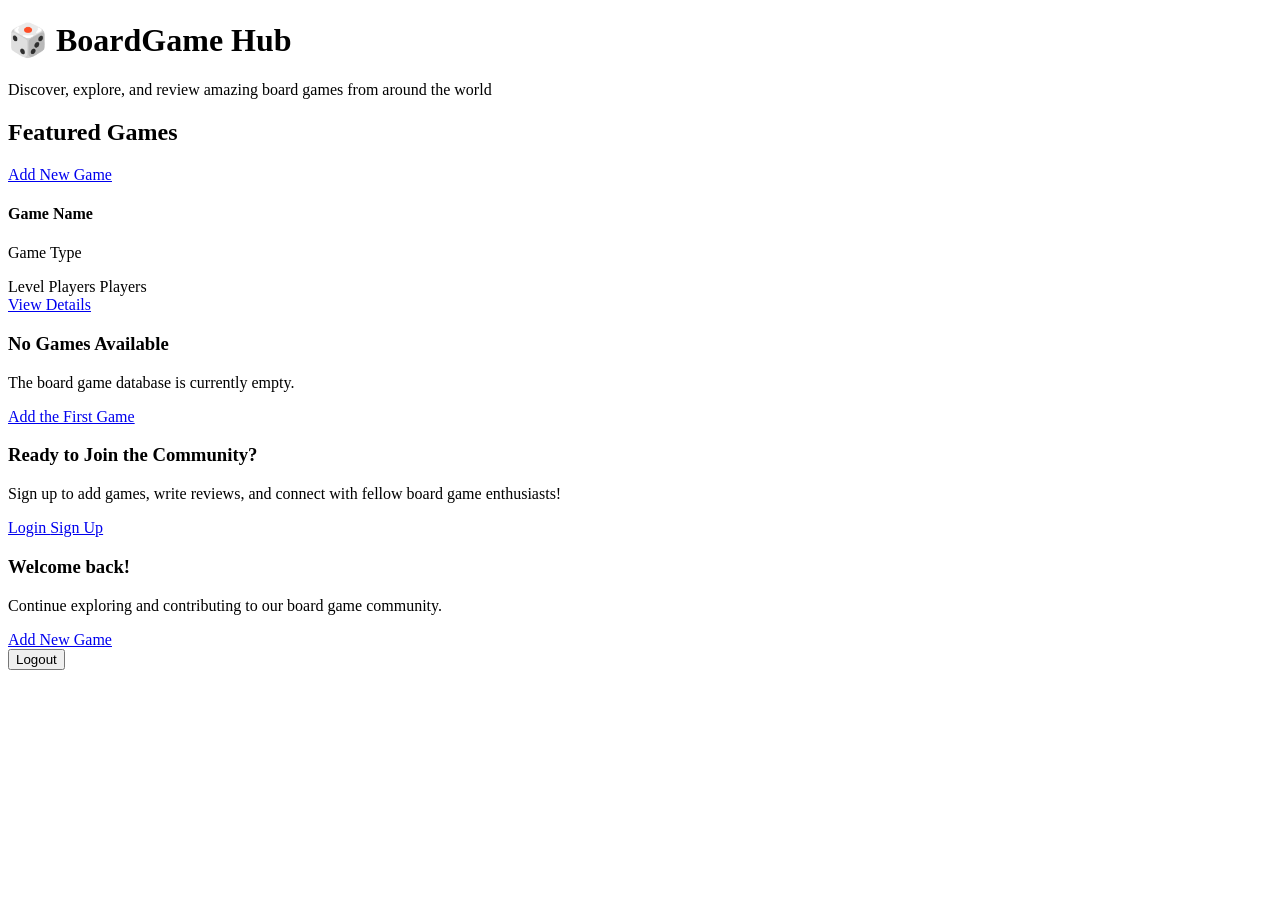
<file: src/main/resources/templates/index.html>
<!DOCTYPE html>
<html lang="en" xmlns:th="http://www.thymeleaf.org"
    xmlns:sec="https://www.thymeleaf.org/thymeleaf-extras-springsecurity5" data-bs-theme="light">


<head th:replace="fragments/header.html :: html-head(title='Boardgame Home')"></head>

<body>
    <nav th:replace="fragments/links :: nav.navigation-links"></nav>

    <main class="container">
        <!-- Hero Section -->
        <div class="hero-section fade-in">
            <h1 class="text-gradient">🎲 BoardGame Hub</h1>
            <p class="lead">Discover, explore, and review amazing board games from around the world</p>
        </div>

        <!-- Error Messages -->
        <div id="error" class="fade-in">
            <div th:if="${userAddedMsg}" class="success">
                <i class="fas fa-check-circle me-2"></i>
                <span th:text="${userAddedMsg}"></span>
            </div>
        </div>

        <!-- Board Games Section -->
        <div class="row">
            <div class="col-12">
                <div class="d-flex justify-content-between align-items-center mb-4">
                    <h2 class="text-gradient mb-0">
                        <i class="fas fa-gamepad me-2"></i>
                        Featured Games
                    </h2>
                    <div sec:authorize="hasRole('ROLE_USER') || hasRole('ROLE_MANAGER')">
                        <a href="#" th:href="@{/secured/addBoardGame}" class="btn btn-primary">
                            <i class="fas fa-plus me-2"></i>
                            Add New Game
                        </a>
                    </div>
                </div>

                <!-- Games Grid -->
                <div th:unless="${boardgames.empty}" class="row">
                    <div class="col-lg-4 col-md-6 mb-4" th:each="boardgame : ${boardgames}">
                        <div class="game-card fade-in-up">
                            <div class="card-body text-center">
                                <div class="mb-3">
                                    <i class="fas fa-dice-d20 fa-3x text-primary"></i>
                                </div>
                                <h4 class="card-title" th:text="${boardgame.name}">Game Name</h4>
                                <p class="card-text text-muted" th:text="|${boardgame.gameType}|">Game Type</p>
                                <div class="d-flex justify-content-center gap-2 mb-3">
                                    <span class="badge bg-primary" th:text="|Level: ${boardgame.level}|">Level</span>
                                    <span class="badge bg-secondary" th:if="${boardgame.maxPlayers} != '+'" 
                                          th:text="|${boardgame.minPlayers}-${boardgame.maxPlayers} players|">Players</span>
                                    <span class="badge bg-secondary" th:if="${boardgame.maxPlayers} == '+'" 
                                          th:text="|${boardgame.minPlayers}+ players|">Players</span>
                                </div>
                                <a href="#" th:href='@{|/${boardgame.id}|}' class="btn btn-outline-primary">
                                    <i class="fas fa-info-circle me-2"></i>
                                    View Details
                                </a>
                            </div>
                        </div>
                    </div>
                </div>

                <!-- Empty State -->
                <div th:if="${boardgames.empty}" class="text-center py-5">
                    <div class="fade-in">
                        <i class="fas fa-gamepad fa-4x text-muted mb-4"></i>
                        <h3 class="text-muted">No Games Available</h3>
                        <p class="text-muted">The board game database is currently empty.</p>
                        <div sec:authorize="hasRole('ROLE_USER') || hasRole('ROLE_MANAGER')">
                            <a href="#" th:href="@{/secured/addBoardGame}" class="btn btn-primary">
                                <i class="fas fa-plus me-2"></i>
                                Add the First Game
                            </a>
                        </div>
                    </div>
                </div>
            </div>
        </div>

        <!-- Call to Action Section -->
        <div class="row mt-5">
            <div class="col-12">
                <div class="text-center">
                    <div sec:authorize="!hasRole('ROLE_USER')" class="fade-in">
                        <h3 class="mb-4">Ready to Join the Community?</h3>
                        <p class="lead mb-4">Sign up to add games, write reviews, and connect with fellow board game enthusiasts!</p>
                        <div class="d-flex justify-content-center gap-3 flex-wrap">
                            <a href="#" th:href="@{/login}" class="btn btn-primary btn-lg">
                                <i class="fas fa-sign-in-alt me-2"></i>
                                Login
                            </a>
                            <a href="#" th:href="@{/newUser}" class="btn btn-outline-primary btn-lg">
                                <i class="fas fa-user-plus me-2"></i>
                                Sign Up
                            </a>
                        </div>
                    </div>
                    
                    <div sec:authorize="hasRole('ROLE_USER') || hasRole('ROLE_MANAGER')" class="fade-in">
                        <h3 class="mb-4">Welcome back!</h3>
                        <p class="lead mb-4">Continue exploring and contributing to our board game community.</p>
                        <div class="d-flex justify-content-center gap-3 flex-wrap">
                            <a href="#" th:href="@{/secured/addBoardGame}" class="btn btn-primary btn-lg">
                                <i class="fas fa-plus me-2"></i>
                                Add New Game
                            </a>
                            <form action="#" th:action="@{/logout}" method="post" class="d-inline">
                                <button type="submit" class="btn btn-outline-secondary btn-lg">
                                    <i class="fas fa-sign-out-alt me-2"></i>
                                    Logout
                                </button>
                            </form>
                        </div>
                    </div>
                </div>
            </div>
        </div>
    </main>
    <div class="b-example-divider border border-light"></div>

    <div th:include="fragments/links :: div.bottom-links"></div>
    <div th:replace="fragments/footer.html :: page-footer"></div>
</body>

</html>
</file>
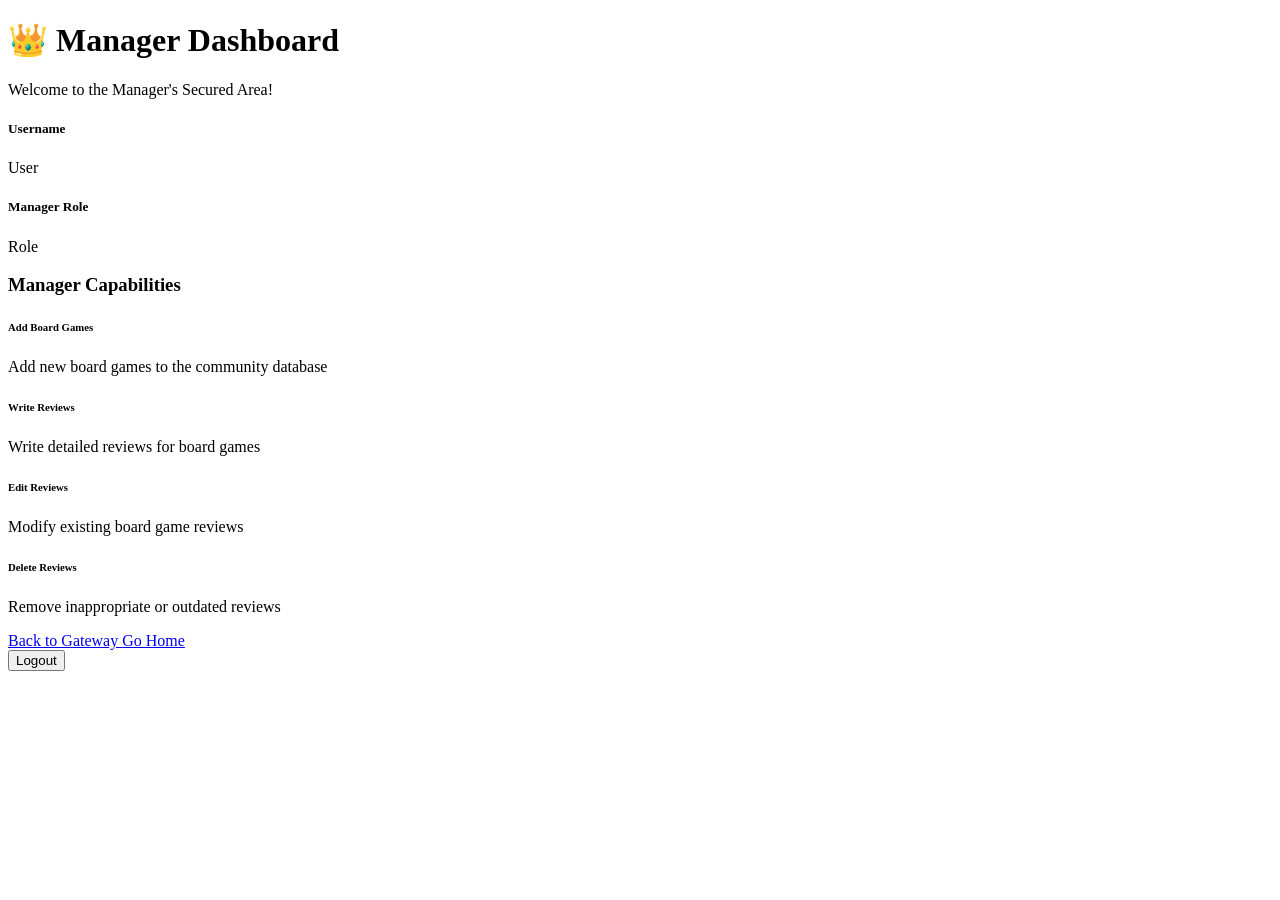
<file: src/main/resources/templates/secured/manager/index.html>
<!DOCTYPE html>
<html xmlns:th="http://www.thymleaf.org">

<head th:replace="fragments/header.html :: html-head(title='Managers Secured Area')"></head>

<body>
    <nav th:replace="fragments/links :: nav.navigation-links"></nav>
    <main class="container">
        <div class="row justify-content-center">
            <div class="col-lg-8">
                <!-- Manager Header -->
                <div class="hero-section fade-in">
                    <h1 class="text-gradient">👑 Manager Dashboard</h1>
                    <p class="lead">Welcome to the Manager's Secured Area!</p>
                </div>

                <!-- User Info Card -->
                <div class="game-info-card fade-in-up">
                    <div class="row">
                        <div class="col-md-6 mb-4">
                            <div class="info-item">
                                <h5>
                                    <i class="fas fa-user me-2 text-primary"></i>
                                    Username
                                </h5>
                                <p class="mb-0 fw-bold" sec:authentication="name">User</p>
                            </div>
                        </div>
                        <div class="col-md-6 mb-4">
                            <div class="info-item">
                                <h5>
                                    <i class="fas fa-crown me-2 text-warning"></i>
                                    Manager Role
                                </h5>
                                <p class="mb-0 fw-bold" sec:authentication="principal.authorities">Role</p>
                            </div>
                        </div>
                    </div>
                </div>

                <!-- Manager Capabilities -->
                <div class="game-info-card fade-in-up">
                    <h3 class="text-gradient mb-4">
                        <i class="fas fa-tasks me-2"></i>
                        Manager Capabilities
                    </h3>
                    <div class="row">
                        <div class="col-md-6 mb-3">
                            <div class="info-item">
                                <h6 class="text-primary">
                                    <i class="fas fa-plus-circle me-2"></i>
                                    Add Board Games
                                </h6>
                                <p class="mb-0 text-muted">Add new board games to the community database</p>
                            </div>
                        </div>
                        <div class="col-md-6 mb-3">
                            <div class="info-item">
                                <h6 class="text-primary">
                                    <i class="fas fa-edit me-2"></i>
                                    Write Reviews
                                </h6>
                                <p class="mb-0 text-muted">Write detailed reviews for board games</p>
                            </div>
                        </div>
                        <div class="col-md-6 mb-3">
                            <div class="info-item">
                                <h6 class="text-primary">
                                    <i class="fas fa-pencil-alt me-2"></i>
                                    Edit Reviews
                                </h6>
                                <p class="mb-0 text-muted">Modify existing board game reviews</p>
                            </div>
                        </div>
                        <div class="col-md-6 mb-3">
                            <div class="info-item">
                                <h6 class="text-primary">
                                    <i class="fas fa-trash me-2"></i>
                                    Delete Reviews
                                </h6>
                                <p class="mb-0 text-muted">Remove inappropriate or outdated reviews</p>
                            </div>
                        </div>
                    </div>
                </div>

                <!-- Action Buttons -->
                <div class="text-center mt-5 fade-in">
                    <div class="d-flex justify-content-center gap-3 flex-wrap">
                        <a href="#" th:href="@{/secured}" class="btn btn-outline-secondary">
                            <i class="fas fa-arrow-left me-2"></i>
                            Back to Gateway
                        </a>
                        <a href="#" th:href="@{/}" class="btn btn-outline-primary">
                            <i class="fas fa-home me-2"></i>
                            Go Home
                        </a>
                        <form action="#" th:action="@{/logout}" method="post" class="d-inline">
                            <button type="submit" class="btn btn-outline-danger">
                                <i class="fas fa-sign-out-alt me-2"></i>
                                Logout
                            </button>
                        </form>
                    </div>
                </div>
            </div>
        </div>
    </main>
    <div class="b-example-divider border border-light"></div>
    <div th:include="fragments/links :: div.bottom-links"></div>
    <div th:replace="fragments/footer.html :: page-footer"></div>
</body>

</html>
</file>
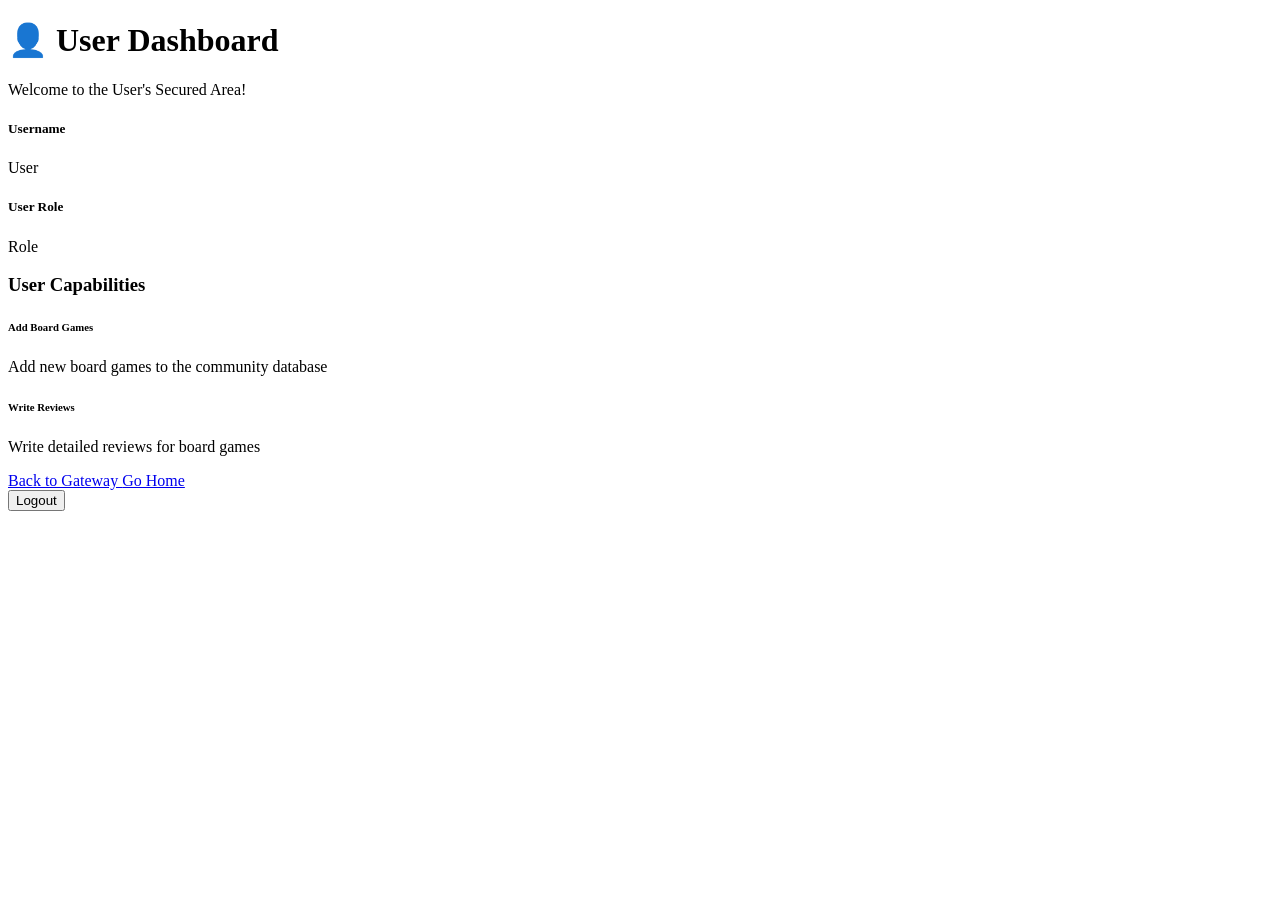
<file: src/main/resources/templates/secured/user/index.html>
<!DOCTYPE html>
<html lang="en" xmlns:th="https://www.thymeleaf.org"
    xmlns:sec="https://www.thymeleaf.org/thymeleaf-extras-springsecurity5">

<head th:replace="fragments/header.html :: html-head(title='User Area!')"></head>

<body>
    <nav th:replace="fragments/links :: nav.navigation-links"></nav>
    <main class="container">
        <div class="row justify-content-center">
            <div class="col-lg-8">
                <!-- User Header -->
                <div class="hero-section fade-in">
                    <h1 class="text-gradient">👤 User Dashboard</h1>
                    <p class="lead">Welcome to the User's Secured Area!</p>
                </div>

                <!-- User Info Card -->
                <div class="game-info-card fade-in-up">
                    <div class="row">
                        <div class="col-md-6 mb-4">
                            <div class="info-item">
                                <h5>
                                    <i class="fas fa-user me-2 text-primary"></i>
                                    Username
                                </h5>
                                <p class="mb-0 fw-bold" sec:authentication="name">User</p>
                            </div>
                        </div>
                        <div class="col-md-6 mb-4">
                            <div class="info-item">
                                <h5>
                                    <i class="fas fa-shield-alt me-2 text-success"></i>
                                    User Role
                                </h5>
                                <p class="mb-0 fw-bold" sec:authentication="principal.authorities">Role</p>
                            </div>
                        </div>
                    </div>
                </div>

                <!-- User Capabilities -->
                <div class="game-info-card fade-in-up">
                    <h3 class="text-gradient mb-4">
                        <i class="fas fa-tasks me-2"></i>
                        User Capabilities
                    </h3>
                    <div class="row">
                        <div class="col-md-6 mb-3">
                            <div class="info-item">
                                <h6 class="text-primary">
                                    <i class="fas fa-plus-circle me-2"></i>
                                    Add Board Games
                                </h6>
                                <p class="mb-0 text-muted">Add new board games to the community database</p>
                            </div>
                        </div>
                        <div class="col-md-6 mb-3">
                            <div class="info-item">
                                <h6 class="text-primary">
                                    <i class="fas fa-edit me-2"></i>
                                    Write Reviews
                                </h6>
                                <p class="mb-0 text-muted">Write detailed reviews for board games</p>
                            </div>
                        </div>
                    </div>
                </div>

                <!-- Action Buttons -->
                <div class="text-center mt-5 fade-in">
                    <div class="d-flex justify-content-center gap-3 flex-wrap">
                        <a href="#" th:href="@{/secured}" class="btn btn-outline-secondary">
                            <i class="fas fa-arrow-left me-2"></i>
                            Back to Gateway
                        </a>
                        <a href="#" th:href="@{/}" class="btn btn-outline-primary">
                            <i class="fas fa-home me-2"></i>
                            Go Home
                        </a>
                        <form action="#" th:action="@{/logout}" method="post" class="d-inline">
                            <button type="submit" class="btn btn-outline-danger">
                                <i class="fas fa-sign-out-alt me-2"></i>
                                Logout
                            </button>
                        </form>
                    </div>
                </div>
            </div>
        </div>
    </main>
    <div class="b-example-divider border border-light"></div>
    <div th:include="fragments/links :: div.bottom-links"></div>
    <div th:replace="fragments/footer.html :: page-footer"></div>
</body>

</html>
</file>
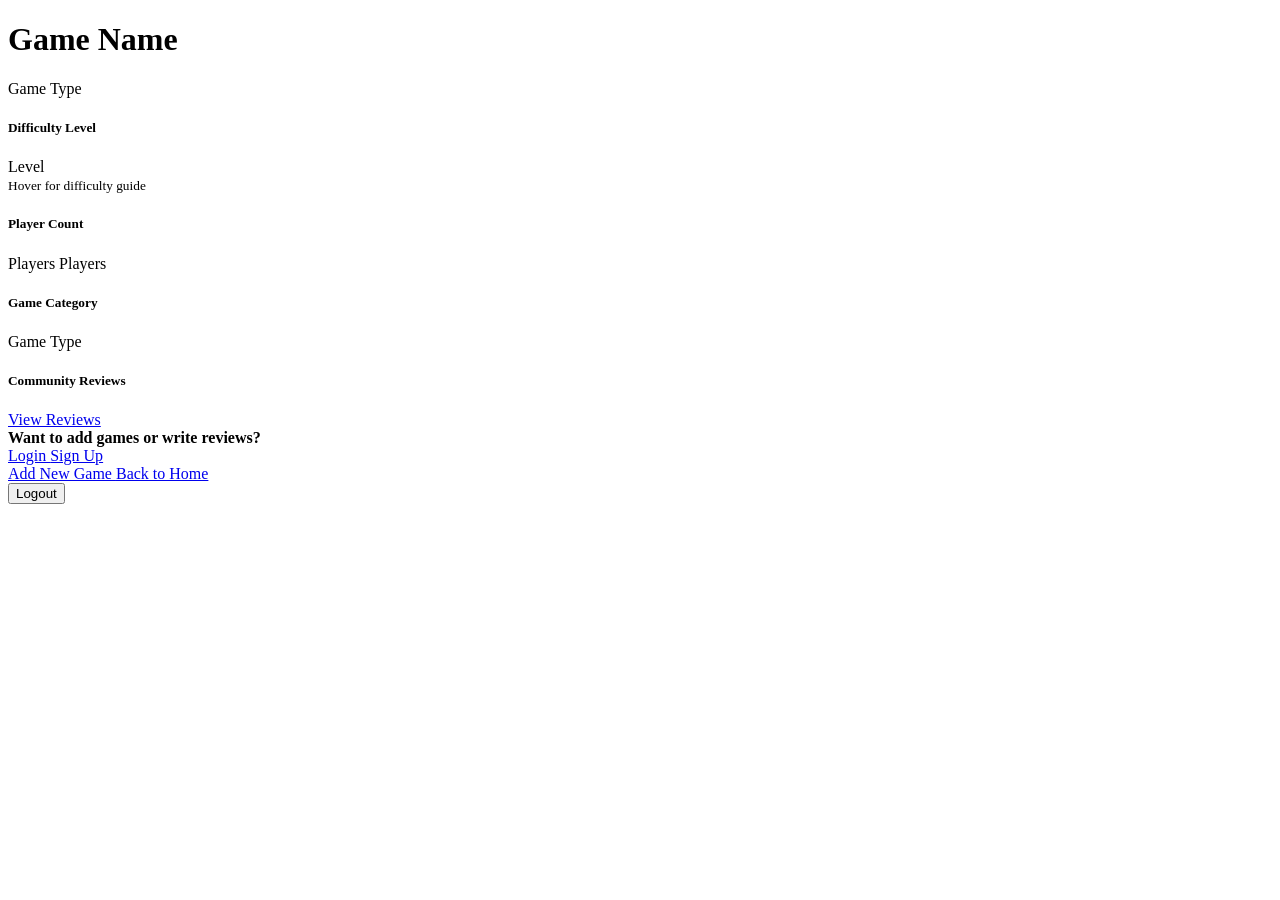
<file: src/main/resources/templates/boardgame.html>
<!DOCTYPE html>
<html lang="en" xmlns:th="http://www.thymeleaf.org">

<head th:replace="fragments/header.html :: html-head(title=|${boardgame.name}|)"></head>

<body>
    <nav th:replace="fragments/links :: nav.navigation-links"></nav>
    <main class="container">
        <div class="row justify-content-center">
            <div class="col-lg-8">
                <!-- Game Header -->
                <div class="text-center mb-5 fade-in">
                    <div class="mb-4">
                        <i class="fas fa-dice-d20 fa-4x text-primary"></i>
                    </div>
                    <h1 class="text-gradient" th:text="${boardgame.name}">Game Name</h1>
                    <p class="lead text-muted" th:text="|${boardgame.gameType}|">Game Type</p>
                </div>

                <!-- Game Information Card -->
                <div class="game-info-card fade-in-up">
                    <div class="row">
                        <div class="col-md-6 mb-4">
                            <div class="info-item">
                                <h5>
                                    <i class="fas fa-signal me-2 text-primary"></i>
                                    Difficulty Level
                                </h5>
                                <div class="d-flex align-items-center mt-2">
                                    <div class="me-3">
                                        <span class="badge bg-primary fs-6" th:text="${boardgame.level}">Level</span>
                                    </div>
                                    <small class="text-muted" title="1 - Very easy, 2 - Easy, 3 - Medium, 4 - Difficult, 5 - Very Difficult">
                                        <i class="fas fa-info-circle me-1"></i>
                                        Hover for difficulty guide
                                    </small>
                                </div>
                            </div>
                        </div>
                        
                        <div class="col-md-6 mb-4">
                            <div class="info-item">
                                <h5>
                                    <i class="fas fa-users me-2 text-primary"></i>
                                    Player Count
                                </h5>
                                <div class="mt-2">
                                    <span class="badge bg-secondary fs-6" th:unless="${boardgame.maxPlayers} == '+'" 
                                          th:text="|${boardgame.minPlayers} - ${boardgame.maxPlayers} players|">Players</span>
                                    <span class="badge bg-secondary fs-6" th:if="${boardgame.maxPlayers} == '+'" 
                                          th:text="|${boardgame.minPlayers}+ players|">Players</span>
                                </div>
                            </div>
                        </div>
                        
                        <div class="col-md-6 mb-4">
                            <div class="info-item">
                                <h5>
                                    <i class="fas fa-tags me-2 text-primary"></i>
                                    Game Category
                                </h5>
                                <div class="mt-2">
                                    <span class="badge bg-info fs-6" th:text="${boardgame.gameType}">Game Type</span>
                                </div>
                            </div>
                        </div>
                        
                        <div class="col-md-6 mb-4">
                            <div class="info-item">
                                <h5>
                                    <i class="fas fa-star me-2 text-primary"></i>
                                    Community Reviews
                                </h5>
                                <div class="mt-2">
                                    <a href="#" th:href="@{|/${boardgame.id}/reviews|}" class="btn btn-outline-primary">
                                        <i class="fas fa-comments me-2"></i>
                                        View Reviews
                                    </a>
                                </div>
                            </div>
                        </div>
                    </div>
                </div>

                <!-- Action Buttons -->
                <div class="text-center mt-5 fade-in">
                    <div sec:authorize="!hasRole('ROLE_USER')">
                        <div class="alert alert-info">
                            <i class="fas fa-info-circle me-2"></i>
                            <strong>Want to add games or write reviews?</strong>
                        </div>
                        <div class="d-flex justify-content-center gap-3 flex-wrap">
                            <a href="#" th:href="@{/login}" class="btn btn-primary">
                                <i class="fas fa-sign-in-alt me-2"></i>
                                Login
                            </a>
                            <a href="#" th:href="@{/newUser}" class="btn btn-outline-primary">
                                <i class="fas fa-user-plus me-2"></i>
                                Sign Up
                            </a>
                        </div>
                    </div>
                    
                    <div sec:authorize="hasRole('ROLE_USER') || hasRole('ROLE_MANAGER')">
                        <div class="d-flex justify-content-center gap-3 flex-wrap">
                            <a href="#" th:href="@{/secured/addBoardGame}" class="btn btn-primary">
                                <i class="fas fa-plus me-2"></i>
                                Add New Game
                            </a>
                            <a href="#" th:href="@{/}" class="btn btn-outline-secondary">
                                <i class="fas fa-home me-2"></i>
                                Back to Home
                            </a>
                            <form action="#" th:action="@{/logout}" method="post" class="d-inline">
                                <button type="submit" class="btn btn-outline-danger">
                                    <i class="fas fa-sign-out-alt me-2"></i>
                                    Logout
                                </button>
                            </form>
                        </div>
                    </div>
                </div>
            </div>
        </div>
    </main>
    <div class="b-example-divider border border-light"></div>
    <div th:include="fragments/links :: div.bottom-links"></div>
    <div th:replace="fragments/footer.html :: page-footer"></div>
</body>

</html>
</file>
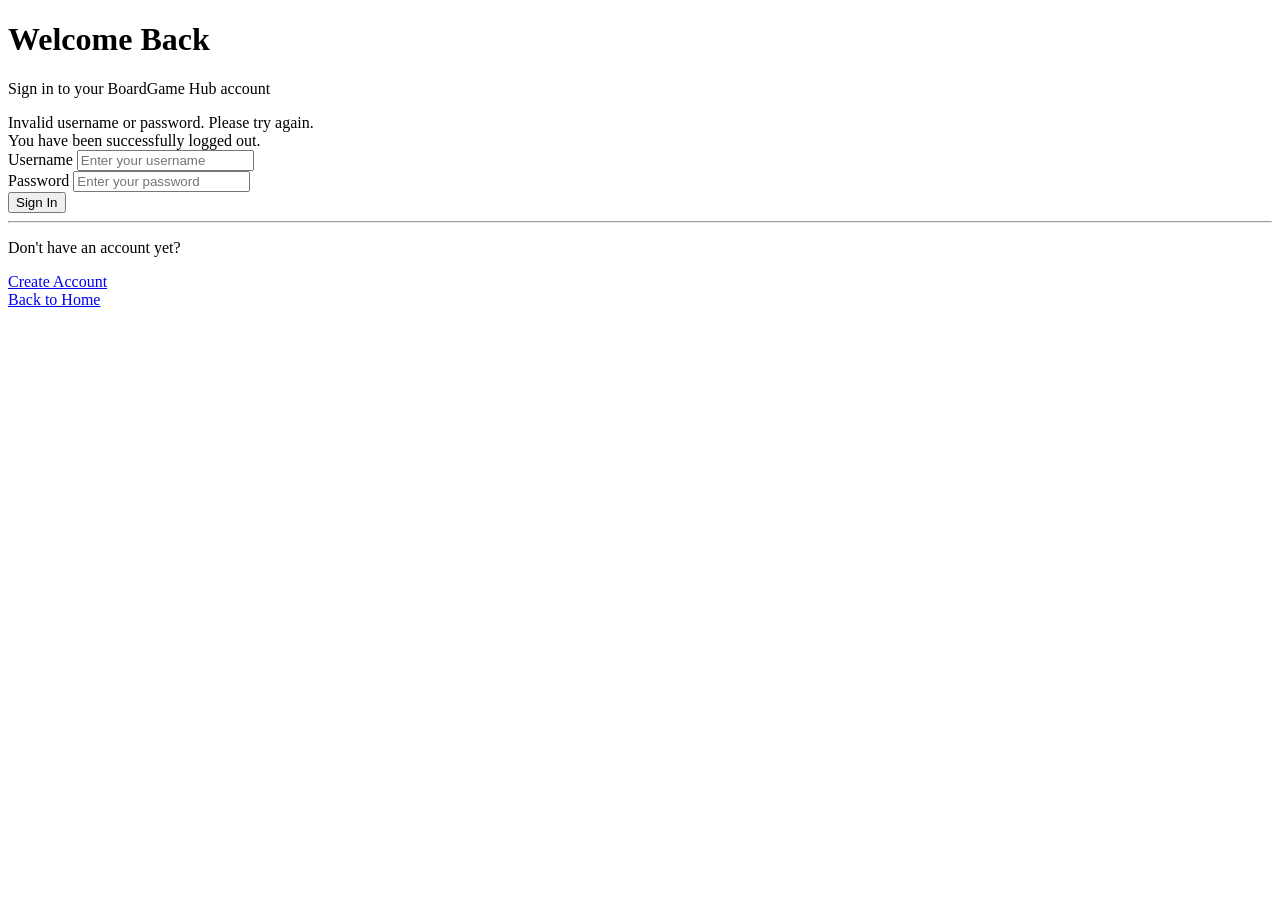
<file: src/main/resources/templates/login.html>
<!DOCTYPE html>
<html xmlns:th="http://www.thymleaf.org">

<head th:replace="fragments/header.html :: html-head(title='Log In!')"></head>

<body>
    <nav th:replace="fragments/links :: nav.navigation-links"></nav>
    <main class="container">
        <div class="row justify-content-center">
            <div class="col-md-6 col-lg-5">
                <div class="game-info-card fade-in">
                    <div class="text-center mb-4">
                        <i class="fas fa-sign-in-alt fa-3x text-primary mb-3"></i>
                        <h1 class="text-gradient">Welcome Back</h1>
                        <p class="text-muted">Sign in to your BoardGame Hub account</p>
                    </div>

                    <!-- Error Messages -->
                    <div th:if="${param.error}" class="error fade-in">
                        <i class="fas fa-exclamation-triangle me-2"></i>
                        Invalid username or password. Please try again.
                    </div>
                    <div th:if="${param.logout}" class="success fade-in">
                        <i class="fas fa-check-circle me-2"></i>
                        You have been successfully logged out.
                    </div>

                    <!-- Login Form -->
                    <form action="#" th:action="@{/login}" method="post" class="fade-in">
                        <div class="mb-4">
                            <label for="inputUserName" class="form-label">
                                <i class="fas fa-user me-2"></i>
                                Username
                            </label>
                            <input type="text" name="username" class="form-control" id="inputUserName"
                                placeholder="Enter your username" required>
                        </div>
                        
                        <div class="mb-4">
                            <label for="inputPassword" class="form-label">
                                <i class="fas fa-lock me-2"></i>
                                Password
                            </label>
                            <input type="password" name="password" class="form-control" id="inputPassword"
                                placeholder="Enter your password" required>
                        </div>
                        
                        <div class="d-grid">
                            <button type="submit" class="btn btn-primary btn-lg">
                                <i class="fas fa-sign-in-alt me-2"></i>
                                Sign In
                            </button>
                        </div>
                    </form>

                    <!-- Additional Links -->
                    <div class="text-center mt-4">
                        <hr class="my-4">
                        <p class="text-muted mb-3">Don't have an account yet?</p>
                        <a href="#" th:href="@{/newUser}" class="btn btn-outline-primary">
                            <i class="fas fa-user-plus me-2"></i>
                            Create Account
                        </a>
                        <div class="mt-3">
                            <a href="/" th:href="@{/}" class="text-decoration-none">
                                <i class="fas fa-arrow-left me-1"></i>
                                Back to Home
                            </a>
                        </div>
                    </div>
                </div>
            </div>
        </div>
    </main>
    <div class="b-example-divider border border-light"></div>
    <div th:include="fragments/links :: div.bottom-links"></div>
    <div th:replace="fragments/footer.html :: page-footer"></div>
</body>

</html>
</file>
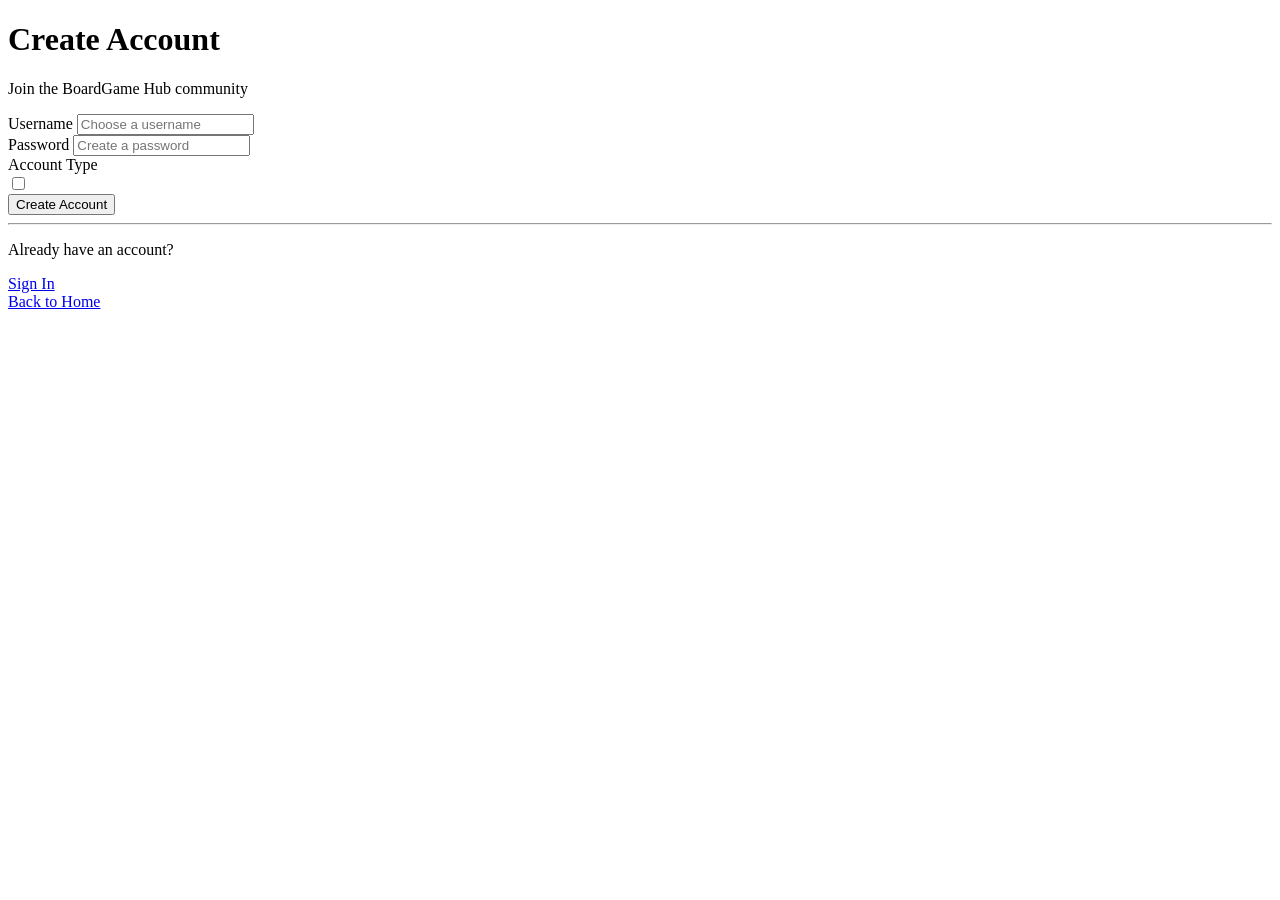
<file: src/main/resources/templates/new-user.html>
<!DOCTYPE html>
<html xmlns:th="http://www.thymleaf.org" xmlns:sec="https://www.thymeleaf.org/thymeleaf-extras-springsecurity5">

<head th:replace="fragments/header.html :: html-head(title='Create Account')"></head>

<body>
    <nav th:replace="fragments/links :: nav.navigation-links"></nav>
    <main class="container">
        <div class="row justify-content-center">
            <div class="col-md-6 col-lg-5">
                <div class="game-info-card fade-in">
                    <div class="text-center mb-4">
                        <i class="fas fa-user-plus fa-3x text-primary mb-3"></i>
                        <h1 class="text-gradient">Create Account</h1>
                        <p class="text-muted">Join the BoardGame Hub community</p>
                    </div>

                    <!-- Error Messages -->
                    <div id="error" class="fade-in">
                        <div th:if="${errorMsg}" class="error">
                            <i class="fas fa-exclamation-triangle me-2"></i>
                            <span th:text="${errorMsg}"></span>
                        </div>
                    </div>

                    <!-- Registration Form -->
                    <form name="form" action="#" th:action="@{/addUser}" method="post" onsubmit="return verify()" class="fade-in">
                        <div class="mb-4">
                            <label for="inputUserName" class="form-label">
                                <i class="fas fa-user me-2"></i>
                                Username
                            </label>
                            <input type="text" name="userName" class="form-control" id="inputUserName"
                                placeholder="Choose a username" required>
                        </div>
                        
                        <div class="mb-4">
                            <label for="inputPassword" class="form-label">
                                <i class="fas fa-lock me-2"></i>
                                Password
                            </label>
                            <input type="password" name="password" class="form-control" id="inputPassword"
                                placeholder="Create a password" required>
                        </div>
                        
                        <div class="mb-4">
                            <label class="form-label">
                                <i class="fas fa-shield-alt me-2"></i>
                                Account Type
                            </label>
                            <div class="row" th:each="authority:${authorities}">
                                <div class="col-12">
                                    <div class="form-check">
                                        <input type="checkbox" name="authorities" th:value="${authority}" th:id="${authority}" 
                                               class="form-check-input">
                                        <label th:for="${authority}" th:text="${authority}" class="form-check-label">
                                        </label>
                                    </div>
                                </div>
                            </div>
                        </div>
                        
                        <div class="d-grid">
                            <button type="submit" class="btn btn-primary btn-lg">
                                <i class="fas fa-user-plus me-2"></i>
                                Create Account
                            </button>
                        </div>
                    </form>

                    <!-- Additional Links -->
                    <div class="text-center mt-4">
                        <hr class="my-4">
                        <p class="text-muted mb-3">Already have an account?</p>
                        <a href="#" th:href="@{/login}" class="btn btn-outline-primary">
                            <i class="fas fa-sign-in-alt me-2"></i>
                            Sign In
                        </a>
                        <div class="mt-3">
                            <a href="/" th:href="@{/}" class="text-decoration-none">
                                <i class="fas fa-arrow-left me-1"></i>
                                Back to Home
                            </a>
                        </div>
                    </div>
                </div>
            </div>
        </div>
    </main>
    <div class="b-example-divider border border-light"></div>
    <div th:include="fragments/links :: div.bottom-links"></div>
    <div th:replace="fragments/footer.html :: page-footer"></div>
</body>

</html>
</file>
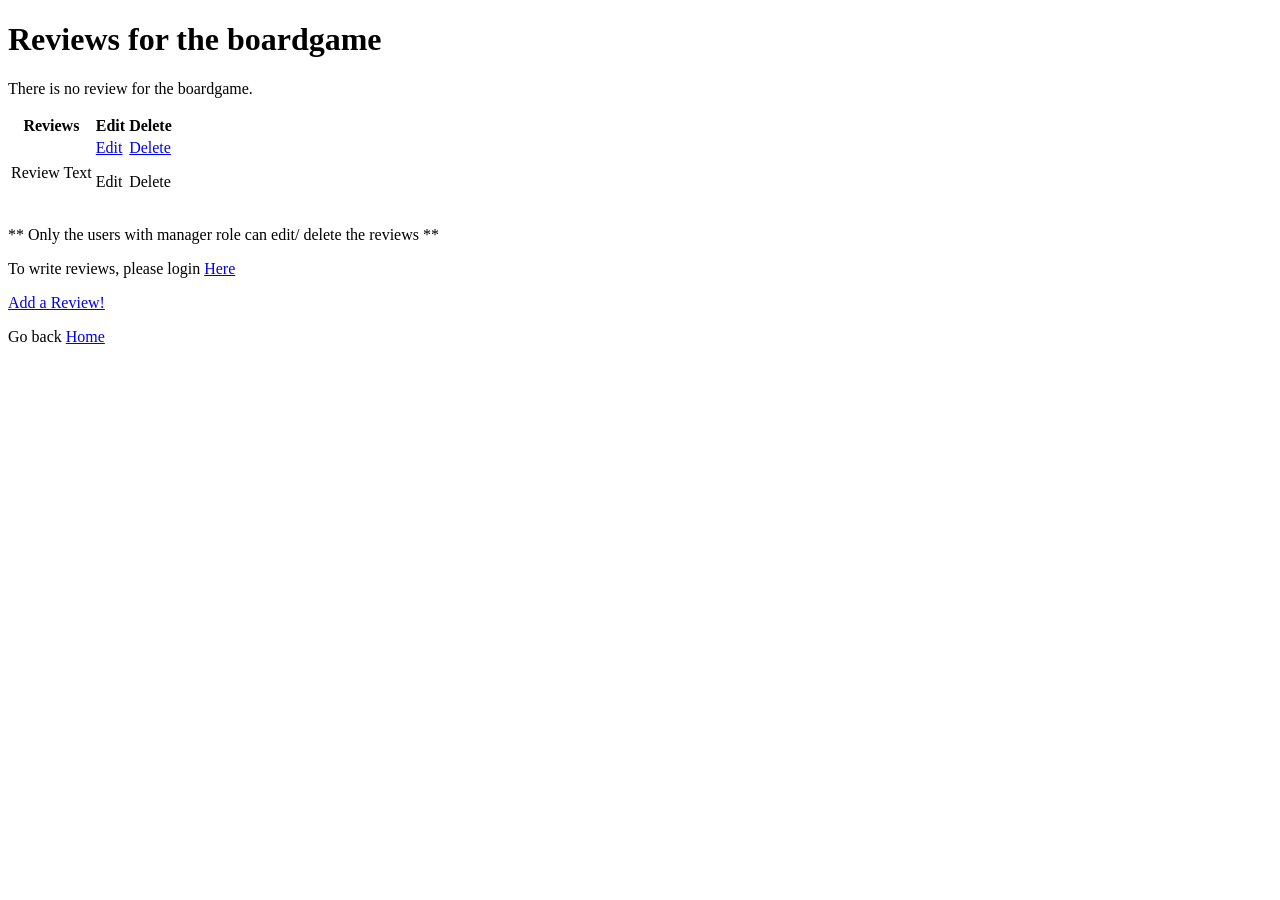
<file: src/main/resources/templates/review.html>
<!DOCTYPE html>
<html lang="en" xmlns:th="http://www.thymeleaf.org">

<head th:replace="fragments/header.html :: html-head(title='Boardgame Reviews')"></head>

<body>
    <nav th:replace="fragments/links :: nav.navigation-links"></nav>
    <main class="container">
        <div class="p-4 p-md-5 mb-4 text-center">
            <h1 th:text="|User Reviews for ${boardgame.name}|">Reviews for the boardgame</h1>

            <div th:unless="${reviews}">
                <p class="lead">There is no review for the boardgame.</p>
            </div>
            <div class="my-3">
                <table class="table" th:if="${reviews}">
                    <thead class="thead-dark">
                        <tr class="bg-dark text-white">
                            <th scope="col">Reviews</th>
                            <th scope="col" title="Only the users with [Manager Role] can edit & delete">Edit</th>
                            <th scope="col" title="Only the users with [Manager Role] can edit & delete">Delete</th>
                        </tr>
                    </thead>
                    <tbody>
                        <tr class="align-middle" th:each="review : ${reviews}">
                            <td th:text="${review.text}">Review Text</td>
                            <td>
                                <a sec:authorize="hasRole('ROLE_MANAGER')" href="#"
                                    th:href="@{|/${boardgame.id}/reviews/${review.id}|}">Edit</a>
                                <p sec:authorize="!hasRole('ROLE_MANAGER')" title="Manager Role required"
                                    class="text-secondary">Edit
                                </p>
                            </td>
                            <td>
                                <a sec:authorize="hasRole('ROLE_MANAGER')" href="#"
                                    th:href="@{/deleteReview/}+${review.id}">Delete</a>
                                <p sec:authorize="!hasRole('ROLE_MANAGER')" title="Manager Role required"
                                    class="text-secondary">
                                    Delete</p>
                            </td>
                        </tr>
                    </tbody>
                </table>
            </div>
            <div sec:authorize="!hasRole('ROLE_MANAGER')" th:if="${reviews}">
                <p class="lead">** Only the users with manager role can edit/ delete the reviews **</p>
            </div>
            <div sec:authorize="!hasRole('ROLE_USER')">
                <p class="lead">To write reviews, please login <a href="#" th:href="@{/secured}">Here</a></p>
            </div>
            <div sec:authorize="hasRole('ROLE_USER')">
                <p class="lead"><a href="#" th:href="@{/secured/addReview/}+${boardgame.id}">Add a Review!</a></p>
            </div>
            <div class="container text-center my-2">
                <p class="lead">Go back <a href="#" th:href="@{/}">Home</a></p>
            </div>
        </div>
    </main>
    <div class="b-example-divider border border-light"></div>
    <div th:include="fragments/links :: div.bottom-links"></div>
    <div th:replace="fragments/footer.html :: page-footer"></div>
</body>

</html>
</file>
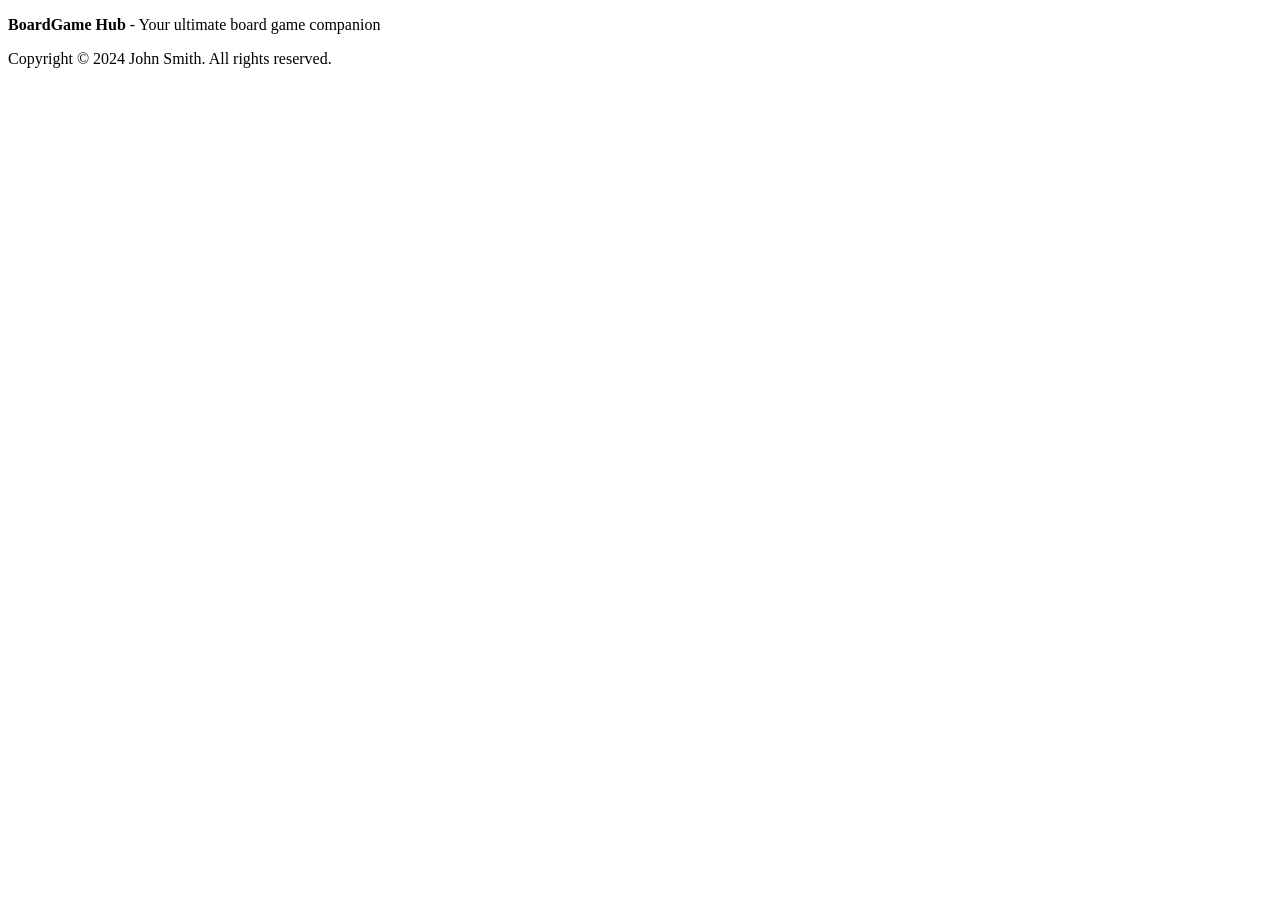
<file: src/main/resources/templates/fragments/footer.html>
<!DOCTYPE html>
<html lang="en" xmlns:th="https://www.thymeleaf.org">

<head>
    <meta charset="UTF-8">
    <title>Footer</title>
</head>

<body>
    <div th:fragment="page-footer" class="page-footer">
        <div class="container">
            <div class="row">
                <div class="col-md-6 text-center text-md-start">
                    <p class="mb-0">
                        <i class="fas fa-dice-d20 me-2 text-primary"></i>
                        <strong>BoardGame Hub</strong> - Your ultimate board game companion
                    </p>
                </div>
                <div class="col-md-6 text-center text-md-end">
                    <p class="mb-0 text-muted">
                        Copyright &copy; 2024 John Smith. All rights reserved.
                    </p>
                </div>
            </div>
        </div>
    </div>
</body>

</html>
</file>
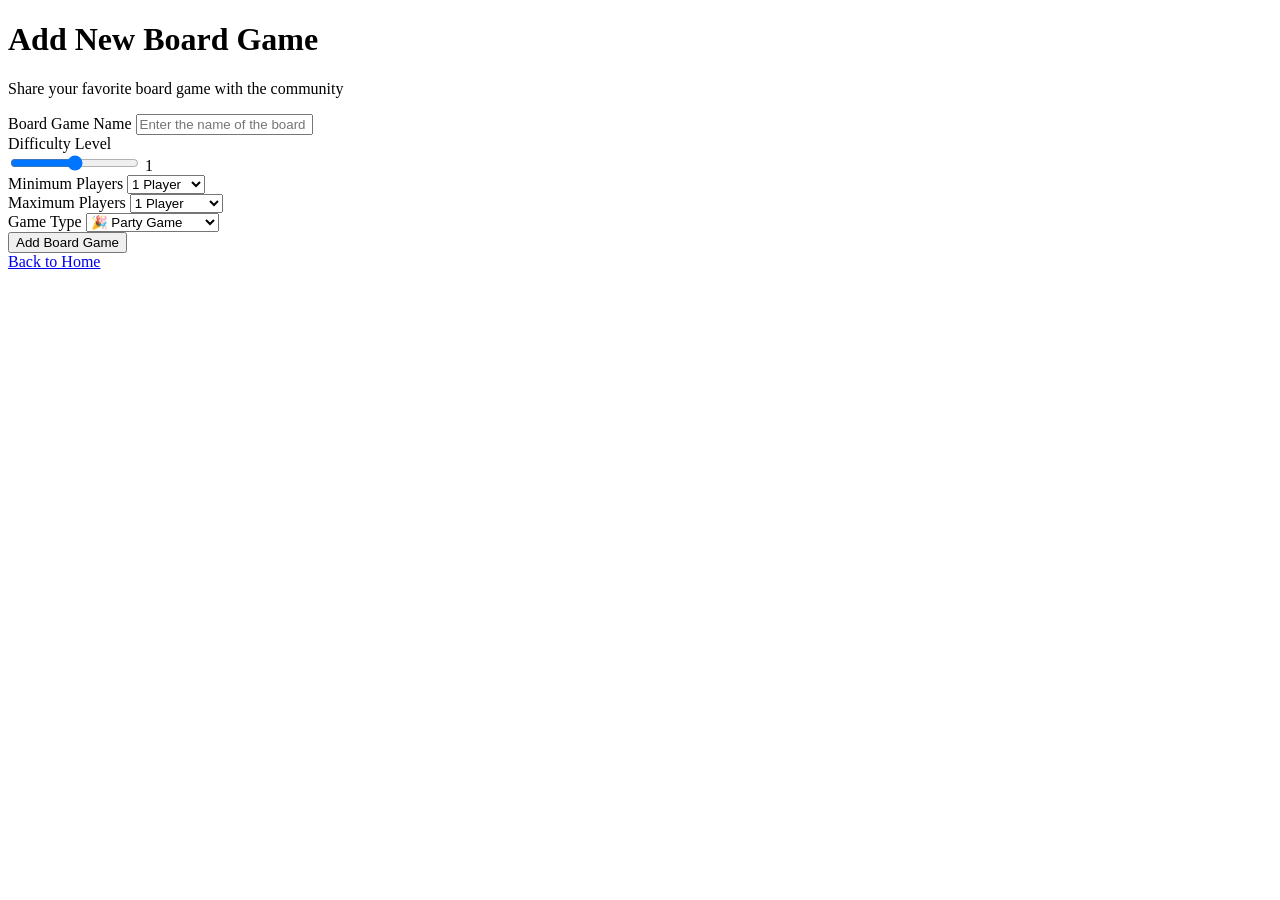
<file: src/main/resources/templates/secured/addBoardGame.html>
<!DOCTYPE html>
<html lang="en" xmlns:th="http://www.thymeleaf.org">

<head th:replace="fragments/header.html :: html-head(title='Add a Board Game')"></head>

<body>
    <nav th:replace="fragments/links :: nav.navigation-links"></nav>
    <main class="container">
        <div class="row justify-content-center">
            <div class="col-lg-8">
                <!-- Header Section -->
                <div class="text-center mb-5 fade-in">
                    <div class="mb-4">
                        <i class="fas fa-plus-circle fa-4x text-primary"></i>
                    </div>
                    <h1 class="text-gradient">Add New Board Game</h1>
                    <p class="lead text-muted">Share your favorite board game with the community</p>
                </div>

                <!-- Form Card -->
                <div class="game-info-card fade-in-up">
                    <div id="error-boardgame" class="error-boardgame mb-4"></div>

                    <form action="#" th:action="@{/boardgameAdded}" method="POST" th:object="${boardgame}"
                        onsubmit="return verifyBoardGame()">
                        
                        <div class="mb-4">
                            <label for="gameName" class="form-label">
                                <i class="fas fa-gamepad me-2"></i>
                                Board Game Name
                            </label>
                            <input type="text" name="name" th:field="*{name}" class="form-control" id="gameName"
                                placeholder="Enter the name of the board game" required>
                        </div>

                        <div class="mb-4">
                            <label for="myRange" class="form-label">
                                <i class="fas fa-signal me-2"></i>
                                Difficulty Level
                                <small class="text-muted ms-2" title="1 - very easy, 2 - easy, 3 - medium, 4 - difficult, 5 - very difficult">
                                    <i class="fas fa-info-circle"></i>
                                </small>
                            </label>
                            <div class="d-flex align-items-center">
                                <input type="range" name="level" min="1" max="5" step="1" th:field="*{level}" 
                                       id="myRange" class="form-range me-3" oninput="this.nextElementSibling.value = this.value">
                                <output class="badge bg-primary fs-6">1</output>
                            </div>
                        </div>

                        <div class="row">
                            <div class="col-md-6 mb-4">
                                <label for="minPlayers" class="form-label">
                                    <i class="fas fa-user me-2"></i>
                                    Minimum Players
                                </label>
                                <select id="minPlayers" name="minPlayers" th:field="*{minPlayers}" class="form-select">
                                    <option value="1">1 Player</option>
                                    <option value="2">2 Players</option>
                                    <option value="3">3 Players</option>
                                    <option value="4">4 Players</option>
                                    <option value="5">5 Players</option>
                                </select>
                            </div>
                            
                            <div class="col-md-6 mb-4">
                                <label for="maxPlayers" class="form-label">
                                    <i class="fas fa-users me-2"></i>
                                    Maximum Players
                                </label>
                                <select id="maxPlayers" name="maxPlayers" th:field="*{maxPlayers}" class="form-select">
                                    <option value="1">1 Player</option>
                                    <option value="2">2 Players</option>
                                    <option value="3">3 Players</option>
                                    <option value="4">4 Players</option>
                                    <option value="5">5 Players</option>
                                    <option value="6">6 Players</option>
                                    <option value="7">7 Players</option>
                                    <option value="8">8 Players</option>
                                    <option value="9">9 Players</option>
                                    <option value="+">10+ Players</option>
                                </select>
                            </div>
                        </div>

                        <div class="mb-4">
                            <label for="gameType" class="form-label">
                                <i class="fas fa-tags me-2"></i>
                                Game Type
                            </label>
                            <select id="gameType" name="gameType" th:field="*{gameType}" class="form-select">
                                <option value="Party Game">🎉 Party Game</option>
                                <option value="Trivia Game">🧠 Trivia Game</option>
                                <option value="Strategy Game">♟️ Strategy Game</option>
                            </select>
                        </div>

                        <div class="d-grid">
                            <button type="submit" class="btn btn-primary btn-lg">
                                <i class="fas fa-plus me-2"></i>
                                Add Board Game
                            </button>
                        </div>
                    </form>
                </div>

                <!-- Back Button -->
                <div class="text-center mt-4 fade-in">
                    <a href="#" th:href="@{/}" class="btn btn-outline-secondary">
                        <i class="fas fa-arrow-left me-2"></i>
                        Back to Home
                    </a>
                </div>
            </div>
        </div>
    </main>
    <div class="b-example-divider border border-light"></div>
    <div th:include="fragments/links :: div.bottom-links"></div>
    <div th:replace="fragments/footer.html :: page-footer"></div>
</body>

</html>
</file>
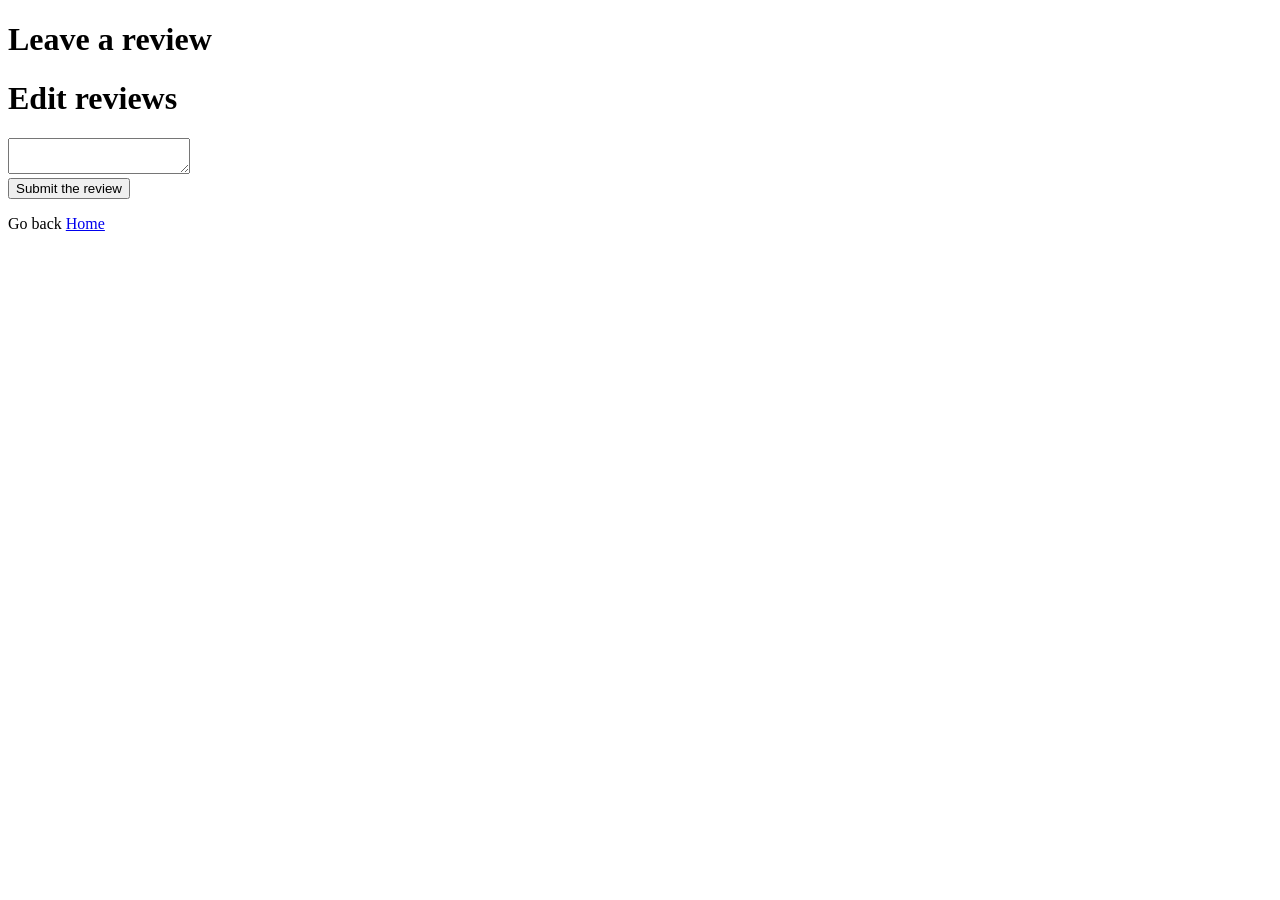
<file: src/main/resources/templates/secured/addReview.html>
<!DOCTYPE html>
<html lang="en" xmlns:th="http://www.thymeleaf.org">

<head th:replace="fragments/header.html :: html-head(title='Your boardgame Reviews')"></head>

<body>
    <nav th:replace="fragments/links :: nav.navigation-links"></nav>
    <main class="container">
        <div class="p-4 p-md-5 mb-4 text-center">
            <h1 th:unless="${review.id}" th:text="|Leave a review for ${boardgame.name}|">Leave a review</h1>
            <h1 th:if="${review.id}" th:text="|Edit reviews for ${boardgame.name}|">Edit reviews</h1>

            <form action="#" th:action="@{/reviewAdded}" method="POST" th:object="${review}">
                <div th:if="${review.id}">
                    <input type="hidden" name="id" th:field="*{id}">
                </div>
                <textarea name="text" th:field="*{text}"></textarea>
                <input type="hidden" name="gameId" th:value="${boardgame.id}">
                <br>
                <input type="submit" value="Submit the review" class="btn btn-primary m-2 pb-2">
            </form>

            <p class="lead">Go back <a href="#" th:href="@{/}">Home</a></p>
        </div>
    </main>
    <div class="b-example-divider border border-light"></div>
    <div th:include="fragments/links :: div.bottom-links"></div>
    <div th:replace="fragments/footer.html :: page-footer"></div>
</body>

</html>
</file>
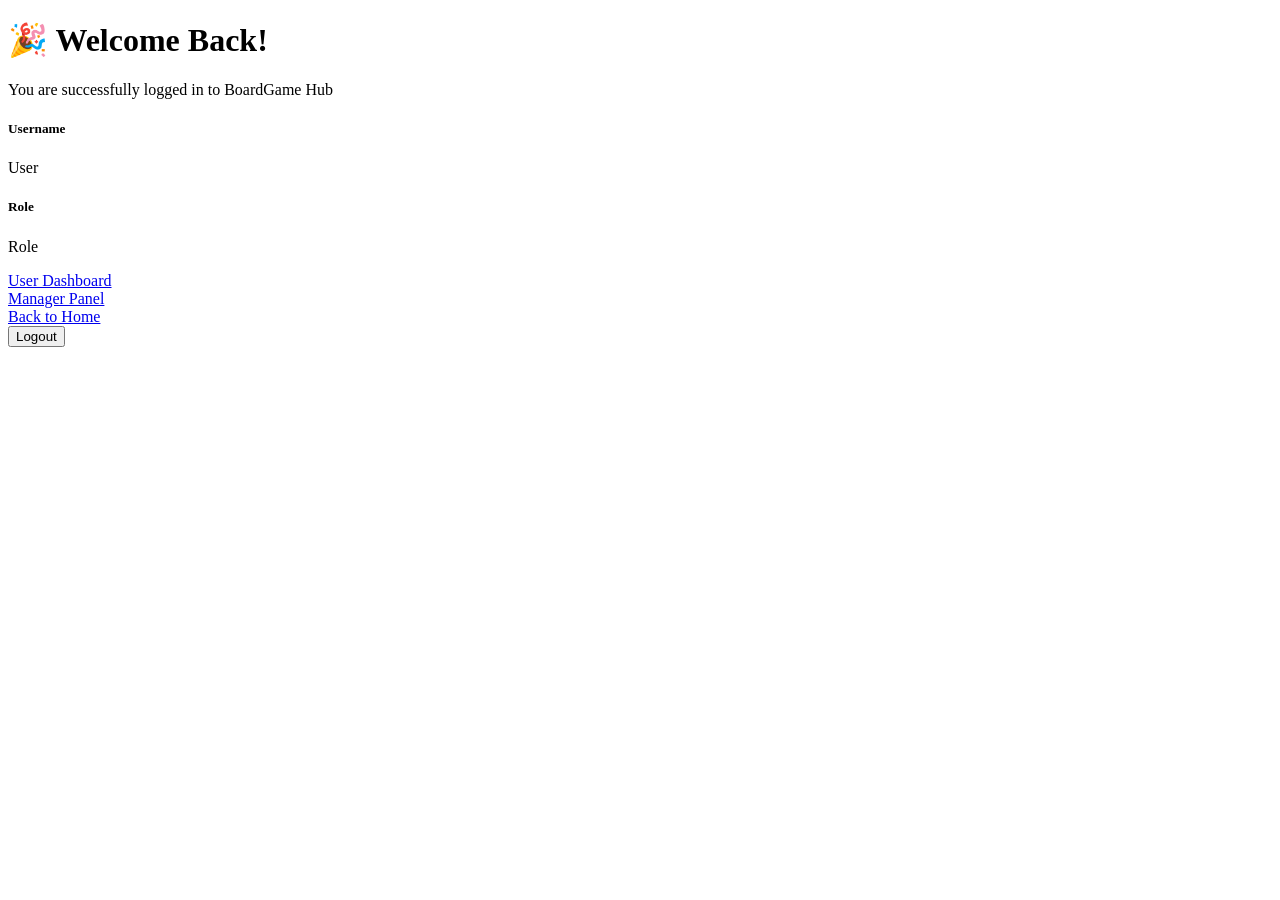
<file: src/main/resources/templates/secured/gateway.html>
<!DOCTYPE html>
<html lang="en" xmlns:th="https://www.thymeleaf.org"
    xmlns:sec="https://www.thymeleaf.org/thymeleaf-extras-springsecurity5">

<head th:replace="fragments/header.html :: html-head(title='Secured Section!')"></head>

<body>
    <nav th:replace="fragments/links :: nav.navigation-links"></nav>
    <main class="container">
        <div class="row justify-content-center">
            <div class="col-lg-8">
                <!-- Welcome Section -->
                <div class="hero-section fade-in">
                    <h1 class="text-gradient">🎉 Welcome Back!</h1>
                    <p class="lead">You are successfully logged in to BoardGame Hub</p>
                </div>

                <!-- User Info Card -->
                <div class="game-info-card fade-in-up">
                    <div th:if="${message}" class="error mb-4">
                        <i class="fas fa-exclamation-triangle me-2"></i>
                        <span th:text="${message}"></span>
                    </div>
                    
                    <div class="row">
                        <div class="col-md-6 mb-4">
                            <div class="info-item">
                                <h5>
                                    <i class="fas fa-user me-2 text-primary"></i>
                                    Username
                                </h5>
                                <p class="mb-0 fw-bold" sec:authentication="name">User</p>
                            </div>
                        </div>
                        <div class="col-md-6 mb-4">
                            <div class="info-item">
                                <h5>
                                    <i class="fas fa-shield-alt me-2 text-primary"></i>
                                    Role
                                </h5>
                                <p class="mb-0 fw-bold" sec:authentication="principal.authorities">Role</p>
                            </div>
                        </div>
                    </div>
                </div>

                <!-- Action Buttons -->
                <div class="text-center mt-5 fade-in">
                    <div class="row">
                        <div class="col-md-6 mb-3" sec:authorize="hasRole('ROLE_USER')">
                            <a href="#" th:href="@{/user}" class="btn btn-primary btn-lg w-100">
                                <i class="fas fa-user me-2"></i>
                                User Dashboard
                            </a>
                        </div>
                        <div class="col-md-6 mb-3" sec:authorize="hasRole('ROLE_MANAGER')">
                            <a href="#" th:href="@{/manager}" class="btn btn-warning btn-lg w-100">
                                <i class="fas fa-crown me-2"></i>
                                Manager Panel
                            </a>
                        </div>
                    </div>
                    
                    <div class="d-flex justify-content-center gap-3 flex-wrap mt-4">
                        <a href="#" th:href="@{/}" class="btn btn-outline-secondary">
                            <i class="fas fa-home me-2"></i>
                            Back to Home
                        </a>
                        <form action="#" th:action="@{/logout}" method="post" class="d-inline">
                            <button type="submit" class="btn btn-outline-danger">
                                <i class="fas fa-sign-out-alt me-2"></i>
                                Logout
                            </button>
                        </form>
                    </div>
                </div>
            </div>
        </div>
    </main>
    <div class="b-example-divider border border-light"></div>
    <div th:include="fragments/links :: div.bottom-links"></div>
    <div th:replace="fragments/footer.html :: page-footer"></div>
</body>

</html>
</file>
